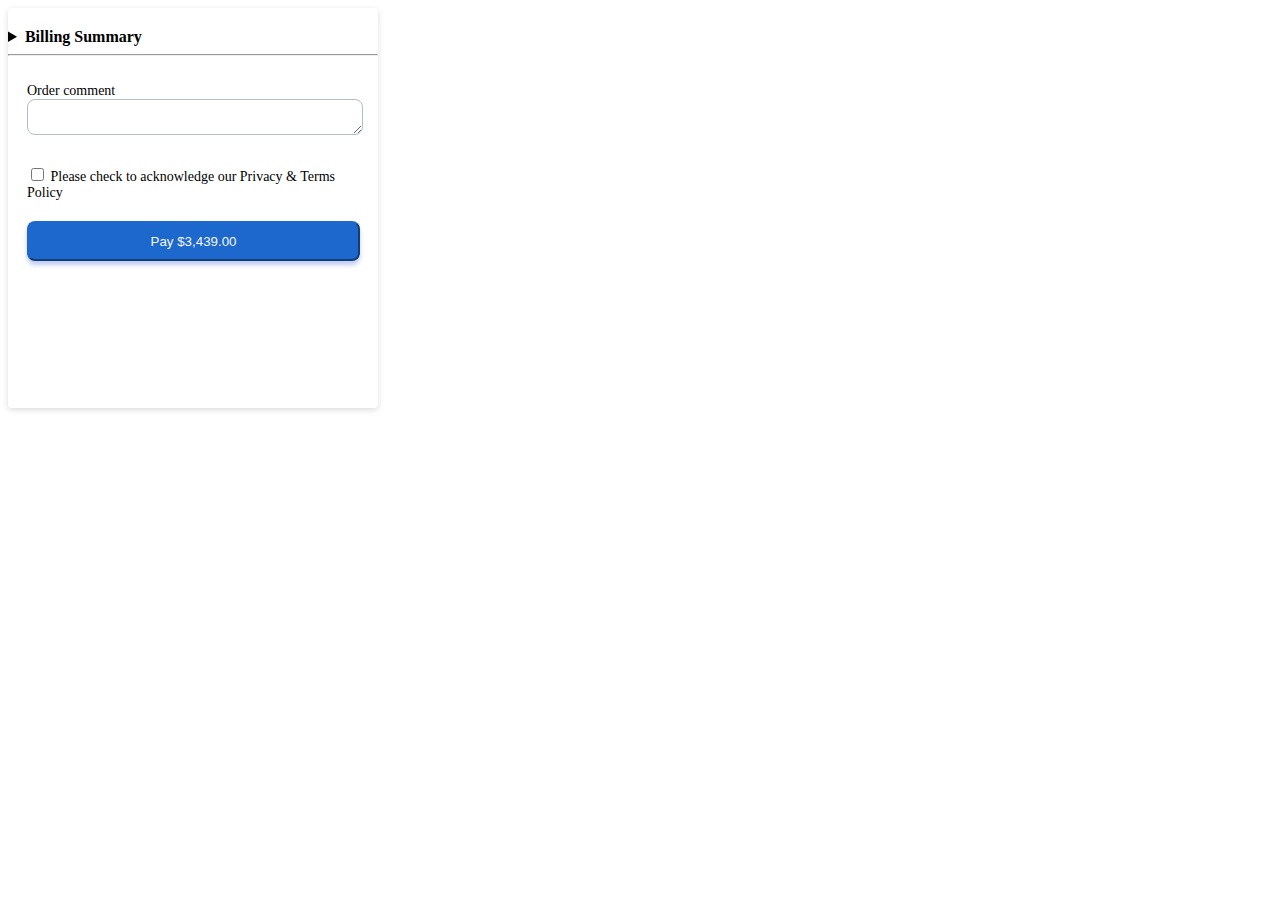
<file: css_figma_test/index.html>
<!DOCTYPE html>
<html lang="en">

<head>
    <meta charset="UTF-8">
    <meta name="viewport" content="width=device-width, initial-scale=1.0">
    <title>Checkout</title>
    <style>
        body {
            font-family: 'Trebuchet MS';
            font-size: 14px;
        }

        div.rectangle {
            width: 370px;
            height: 400px;
            flex-shrink: 0;
            border-radius: 4px;
            background: #FFF;

            /* Shadow 1 */
            box-shadow: 0px 2px 6px 0px rgba(0, 0, 0, 0.14);

        }

        .eine-zeile {
            display: block;
        }

        ul {
            padding: 0;
            list-style: none;
        }

        span.price {
            padding-left: 246px;
            color: #4F4F4F;
        }

        li.subtotal {
            padding-left: 20px;
            padding-bottom: 10px;
            color: #4F4F4F;
        }

        summary.title {
            padding-top: 19px;
            color: #000;
            /* Bold 16px */
            font-size: 16px;
            font-style: normal;
            font-weight: bold;
            line-height: 20px;
            /* 125% */
        }

        button.pay_button {
            width: 333px;
            height: 40px;
            flex-shrink: 0;
            border-radius: 8px;
            background-color: #1D68CD;
            color: #F6F6F6;
            border-color: #1D68CD;
            box-shadow: 0px 4px 4px 0px rgba(14, 53, 191, 0.25);
        }

        textarea.order_comment {
            width: 330px;
            border-radius: 8px;
            border: 1px solid var(--dark-dark-1, #B2BCCA);
            background: #FFF;
        }

        div.order_comment {
            padding-top: 20px;
            padding-bottom: 20px;
            margin-left: 19px;
            margin-right: 19px;
        }

        div.acknowledge_box {
            padding-top: 10px;
            padding-bottom: 10px;
            margin-left: 19px;
            margin-right: 19px;
        }

        div.pay_button {
            padding-top: 10px;
            padding-bottom: 10px;
            margin-left: 19px;
            margin-right: 19px;
        }
    </style>
</head>

<body>
    <div class="rectangle">
        <details>
            <summary class="title">Billing Summary</summary>
            <ul>
                <li class="subtotal">Subtotal<span class="price">$3370</span></li>
                <li class="subtotal">Subtotal<span class="price">$3370</span></li>
                <li class="subtotal">Subtotal<span class="price">$3370</span></li>
                <li class="subtotal">Subtotal<span class="price">$3370</span></li>
            </ul>
        </details>
        <hr>
        <!--
        <div class="grand_total">
            <p class="">Grand Total<span>$3370</span></p>
        </div>
        -->
        <div class="order_comment">
            <label class="eine-zeile"><span class="order_comment">Order comment</span></label>
            <textarea class="eine-zeile order_comment">
            </textarea>
        </div>
        <div class="acknowledge_box">
            <label class="eine-zeile"><input type="checkbox"> Please check to acknowledge our Privacy & Terms
                Policy</label>
        </div>
        <div class="pay_button">
            <button class="eine-zeile pay_button">Pay $3,439.00</button>
        </div>
    </div>
</body>

</html>
</file>
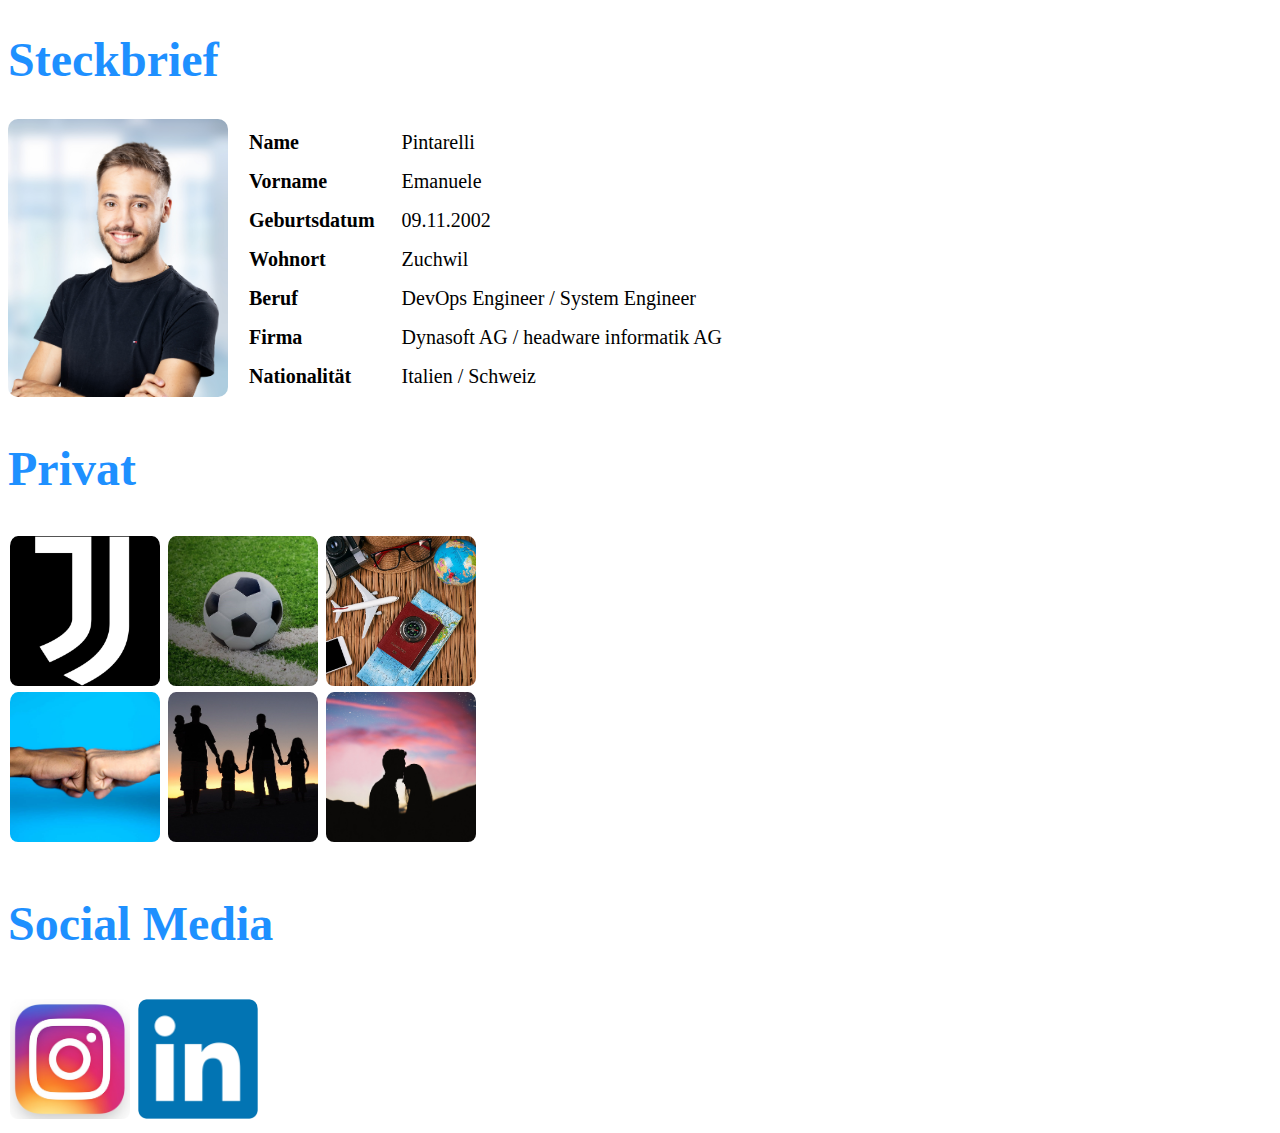
<file: test.html>
<!DOCTYPE html>
<html lang="en">

<head>
    <meta charset="UTF-8">
    <meta name="viewport" content="width=device-width, initial-scale=1.0">
    <link rel="stylesheet" href="style.css" />
    <title>Steckbrief Emanuele Pintarelli</title>
</head>

<body>
    <main>
        <h1>Steckbrief</h1>
            <div class="img_div">
                <img class="MyPicture" src="images\portrait.jpeg" alt="Me">
            </div>
            <div class="table_div">
                <table class="SteckbriefInfos">
                    <tr>
                        <th>
                            Name
                        </th>
                        <td>
                            Pintarelli

                        </td>
                    </tr>
                    <tr>
                        <th>
                            Vorname
                        </th>
                        <td>
                            Emanuele
                        </td>
                    </tr>
                    <tr>
                        <th>
                            Geburtsdatum
                        </th>
                        <td>
                            09.11.2002
                        </td>
                    </tr>
                    <tr>
                        <th>
                            Wohnort
                        </th>
                        <td>
                            Zuchwil
                        </td>
                    </tr>
                    <tr>
                        <th>
                            Beruf
                        </th>
                        <td>
                            DevOps Engineer / System Engineer
                        </td>
                    </tr>
                    <tr>
                        <th>
                            Firma
                        </th>
                        <td>
                            Dynasoft AG / headware informatik AG
                        </td>
                    </tr>
                    <tr>
                        <th>
                            Nationalität
                        </th>
                        <td>
                            Italien / Schweiz
                        </td>
                    </tr>
                </table>
            </div>
        <h2>Privat</h2>
        <div class="Bilder">
            <img src="images\juve_logo.jpg" alt="Juventus Logo">
            <img src="images\fussball.jpg" alt="Fussball">
            <img src="images\travel.jpg" alt="Travel">
            <br>
            <img src="images\fist_bump.jpg" alt="FistBump">
            <img src="images\family.jpg" alt="Family">
            <img src="images\girlfriend.jpg" alt="Girlfriend">
        </div>
        <h3>Social Media</h3>
        <div class="SocialMedia">
            <a href="https://www.instagram.com/pintarelli02/"><img src="images\insta_logo.jpg" alt="Insta Logo"></a>
            <a href="https://www.linkedin.com/in/emanuele-pintarelli-5b80ab237"><img src="images\linkedin_logo.png" alt="LinkedIn Logo"></a>
        </div>
    </main>
</body>

</html>
</file>
<file: style.css>
h1 {
    font-size: 300%;
    color: dodgerblue;
    font-family: 'Trebuchet MS';
}

h2 {
    font-size: 300%;
    color: dodgerblue;            
    font-family: 'Trebuchet MS';
}

h3 {
    font-size: 300%;
    color: dodgerblue;
    font-family: 'Trebuchet MS';
}

img.MyPicture {
    width: 220px;
    margin-right: 15px;
    border-radius: 10px;
}

table.SteckbriefInfos th {
    font-family: "Trebuchet MS";
    font-size: 20px;
    text-align: left;
    padding: 7px 0px 7px 0px;
}
table.SteckbriefInfos td {
    font-family: "Trebuchet MS";
    font-size: 20px;
    padding: 0px 25px 0px 25px;
}

div.Bilder img {
    height: 150px;
    border-radius: 10px;
    padding: 0px 2px 2px 2px;
}

div.SocialMedia img {
    height: 120px;
    border-radius: 10px;
    padding: 0px 2px 2px 2px;
}

div.img_div, div.table_div  {
    display: inline-block;
}
</file>
